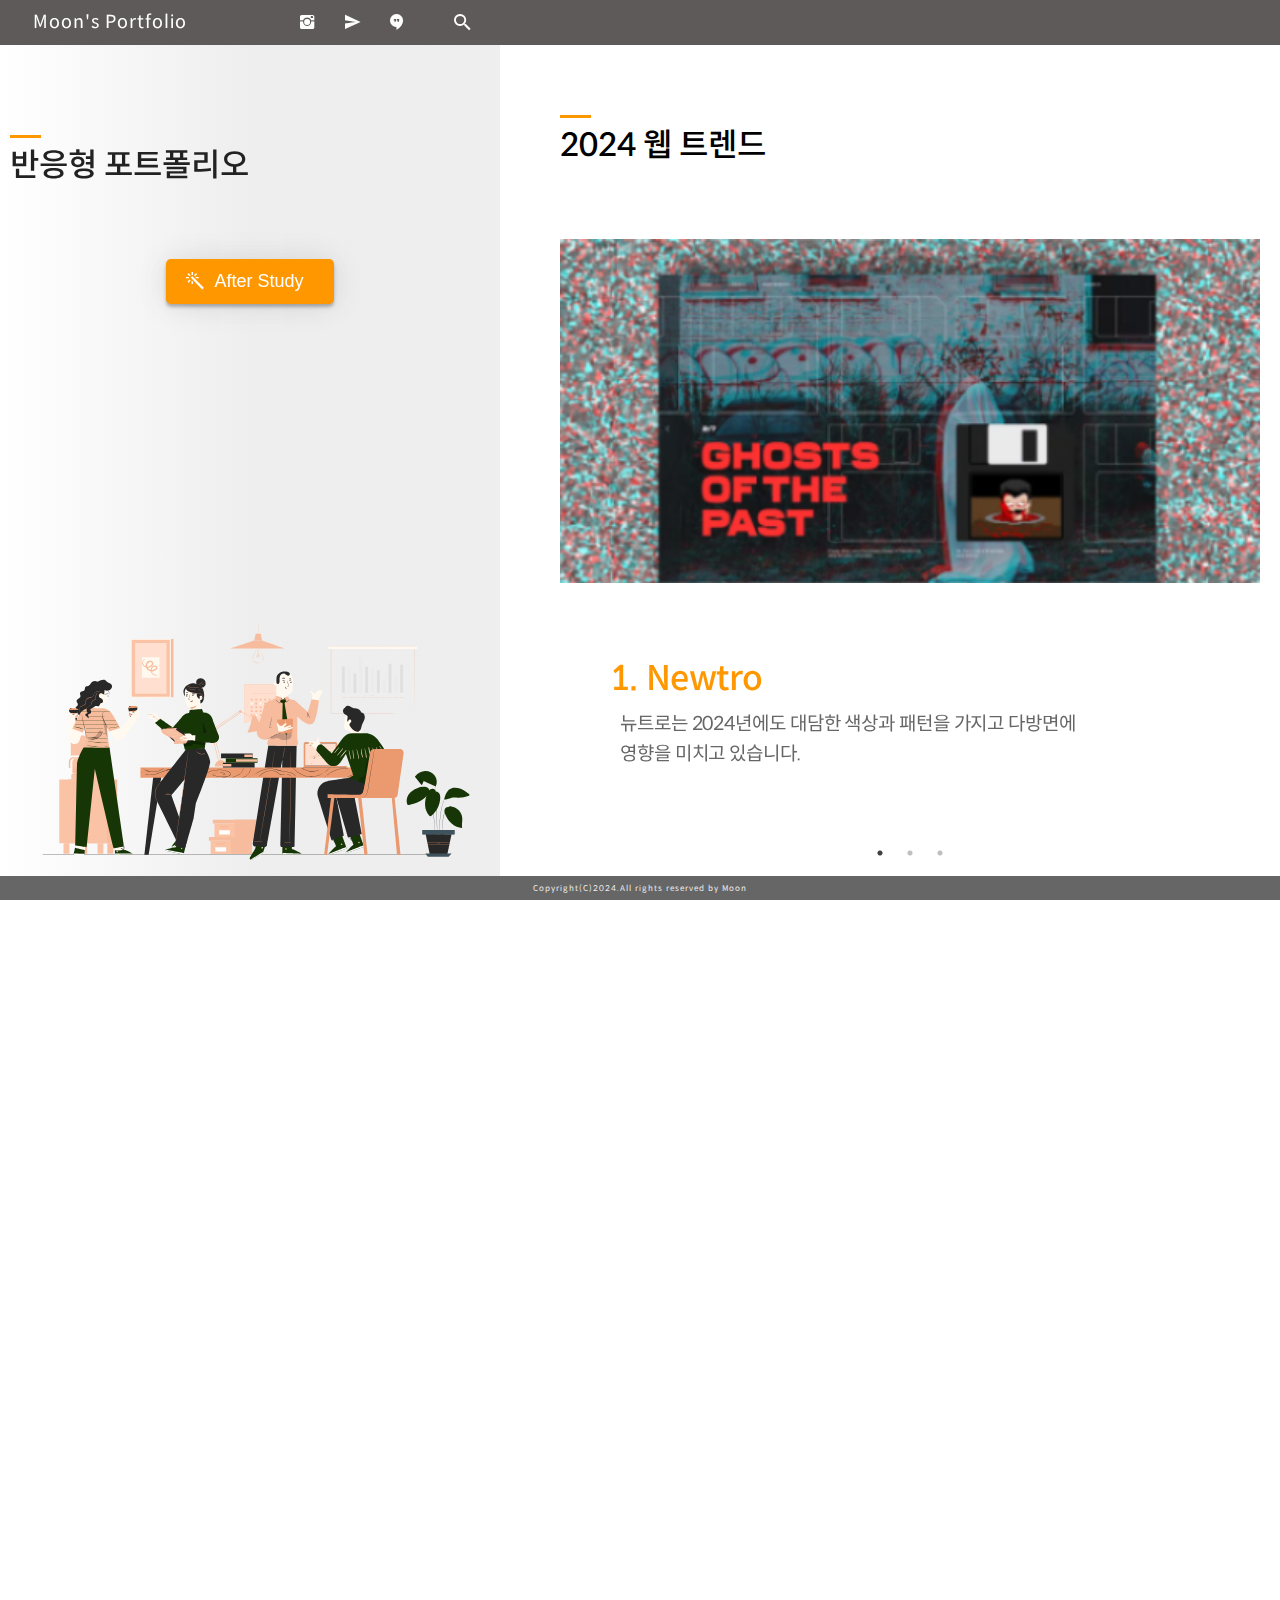
<file: index.html>
<!DOCTYPE html>

<html lang="ko">

<head>
    <meta charset="UTF-8" />
    <!-- 파비콘 -->
    <link rel="shortcut icon" href="favicon.ico" />

    <meta http-equiv="X-UA-Compatible" content="IE=edge" />

    <meta name="viewport" content="width=device-width, initial-scale=1.0" />

    <!--  og:이미지 -->
    <meta property="og:image" content="og_img.jpg" />

    <!-- 폰트 -->
    <link href="./css/SpoqaHanSansNeo.css" rel="stylesheet" type="text/css" />

    <!-- 리셋 -->
    <link href="./css/reset.css" rel="stylesheet" type="text/css" />

    <!-- 아이오니콘 -->
    <link href="./css/ionicons.css" rel="stylesheet" type="text/css" />

    <!-- slick -->
    <link rel="stylesheet" href="./slick/slick.css">
    <link rel="stylesheet" href="./slick/slick-theme.css">

    <!-- css -->
    <link rel="stylesheet" href="./css/main.css" />

    <!-- 제이쿼리 -->
    <script type="text/javascript" src="./js/jquery-3.6.0.min.js"></script>
    <!-- slick -->
    <script type="text/javascript" src="./js/slick.js"></script>
    <!-- amchart 온라인 방식만 지원-->
    <script src="//cdn.amcharts.com/lib/5/index.js"></script>
    <script src="//cdn.amcharts.com/lib/5/wc.js"></script>
    <script src="//cdn.amcharts.com/lib/5/themes/Animated.js"></script>
    <!-- lottie-player -->
    <script src="./js/lottie-player.js"></script>
    <script>
        $(document).ready(function() {
            //  메뉴버튼
            $('.gnb_area .wrap_btn').click(function() {
                $(this).find('.btn_call_menu').toggleClass('on');
                $('.gnb').toggleClass('on');
            });
            //  카로셀 설정 ,  nested 사용 예정이 없어 swiper보다  좀더 가벼운  slick 사용
            $('.slide_01').slick({
                infinite: true,
                slidesToShow: 1,
                speed: 500,
                drggable: true,
                arrows: false,
                dots: true,
                autoplay: true,
                autoplaySpeed: 4000,
                pauseOnHover: true,
                fade: true,

            });
        });
    </script>
    <title>Moon's Portfolio</title>
</head>

<body>
    <div class="wrap_main">
        <div class="wrap_gnb">
            <h1 class="tit">
                Moon's Portfolio
            </h1>
            <nav class="gnb_area">
                <div class="wrap_btn">
                    <button class="btn_call_menu on">
                        <i class="ion-android-menu call_menu"></i>
                        <span class="ir">
                            메뉴열기
                        </span>
                    </button> <button class="btn_call_menu">
                        <i class="ion-android-close call_menu"></i>
                        <span class="ir">
                            메뉴닫기
                        </span>
                    </button>
                </div>

                <ul class="gnb">
                    <li>
                        <a href="">
                            <i class="ion-social-instagram"></i> <span class="txt">인스타 그램</span>
                        </a>
                    </li>
                    <li>
                        <a href="">
                            <i class="ion-android-send"></i><span class="txt">이메일</span>
                        </a>
                    </li>
                    <li>
                        <a href="">
                            <i class="ion-android-hangout"></i> <span class="txt">더미</span>
                        </a>
                    </li>
                </ul>
            </nav>
            <div class="search_area">
                <button class="btn_call_search">
                    <i class="ion-android-search call_seach"></i>
                    <span class="ir">
                        검색
                    </span>
                </button>
            </div>
        </div>
        <div id="content">
            <section class="chart_area">
                <h3 class="tit_section">반응형 포트폴리오</h3>
                <p class="sub_tit">
                    <!-- amchart 및 Lottie br & codepen 참조 -->
                </p>
                <button class="chart_action">
                    <i class="ion-ios-color-wand"></i>
                    After Study
                </button>
                <div id="chartdiv"></div>
                <!-- ??? 이 div의 의미 ??? -->

                <div class="lottie on">
                    <lottie-player src="./images/45534-team.json" background="transparent" speed="1" loop autoplay>
                    </lottie-player>
                </div>
                <div class="lottie">
                    <lottie-player src="./images/75296-developer-01-whoooa.json" background="transparent" speed="1" loop autoplay>
                    </lottie-player>
                </div>
                <script>
                    //  챠트의 설정은 codepen에서 원하는 내용을 찾아 적용하였습니다.
                    var root = am5.Root.new("chartdiv");
                    root.setThemes([
                        am5themes_Animated.new(root)
                    ]);
                    var container = root.container.children.push(am5.Container.new(root, {
                        width: am5.percent(100),
                        height: am5.percent(100),
                        layout: root.gridLayout
                    }));
                    var series = container.children.push(am5wc.WordCloud.new(root, {
                        categoryField: "tag",
                        valueField: "weight",
                        calculateAggregates: true
                    }));
                    series.set("heatRules", [{
                        target: series.labels.template,
                        dataField: "value",
                        min: am5.color(0x000000),
                        max: am5.color(0x000000),
                        key: "fill"
                    }]);
                    series.labels.template.setAll({
                        paddingTop: 5,
                        paddingBottom: 5,
                        paddingLeft: 10,
                        paddingRight: 10,
                        fontFamily: "Spoqa Han Sans Neo",
                        cursorOverStyle: "pointer"
                    });
                    series.labels.template.events.on("click", function(ev) {
                        const category = ev.target.dataItem.get("category");
                        window.open(" https://www.google.com/search?q=" + encodeURIComponent(category));
                    });
                    var data_1 = [{
                            tag: "유튜브",
                            weight: 0.12
                        }, {
                            tag: "영화",
                            weight: 0.11
                        }, {
                            tag: "재테크",
                            weight: 0.1
                        }, {
                            tag: "트렌드",
                            weight: 0.1
                        }, {
                            tag: "날씨",
                            weight: 0.
                        }, {
                            tag: "운동",
                            weight: 0.5
                        }, {
                            tag: "점심메뉴",
                            weight: 0.3
                        }

                    ]
                    var data_2 = [{
                            tag: "시멘틱 마크업",
                            weight: 0.12
                        }, {
                            tag: "CSS",
                            weight: 0.12
                        }, {
                            tag: "JavaScript",
                            weight: 0.2
                        }, {
                            tag: "SASS",
                            weight: 0.1
                        }, {
                            tag: "바닐라",
                            weight: 0.05
                        }, {
                            tag: "NODE",
                            weight: 0.03
                        }, {
                            tag: "퍼블리셔",
                            weight: 0.1
                        }, {
                            tag: "CHART",
                            weight: 0.06
                        }, {
                            tag: "VUE",
                            weight: 0.07
                        }, {
                            tag: "npm",
                            weight: 0.06
                        },

                    ]
                    series.data.setAll(
                        data_1
                    );
                    setInterval(function() {
                        am5.array.each(series.dataItems, function(dataItem) {
                            var value = Math.random() * 65;
                            value = value - Math.random() * value;
                            dataItem.set("value", value);
                            dataItem.set("valueWorking", value);
                        })
                    }, 3000)

                    function selectDataset(set) {
                        series.data.setAll(
                            set
                        );
                        series.set("heatRules", [{
                            target: series.labels.template,
                            dataField: "value",
                            min: am5.color(0xFFD4C2),
                            max: am5.color(0xFF621F),
                            key: "fill"
                        }]);
                        $('.lottie').toggleClass('on')
                    }
                    $('.chart_action').click(function() {
                        selectDataset(data_2)
                        $(this).hide()
                    })
                </script>
            </section>

            <section class="slide_area">
                <h2 class="tit_section">2024 웹 트렌드</h2>
                <ul class="slide_01 card_00">
                    <li class="type_00">
                        <a target="_blank" href="https://99designs.com/blog/trends/web-design-trends/#3">
                            <div class="img_area">
                                <img src="./images/sl_01.png" alt="Retro revolution">
                            </div>
                            <div class="txt_box">
                                <h3 class="tit_card">
                                    1. Newtro
                                </h3>
                                <p class="txt">뉴트로는 2024년에도 대담한 색상과 패턴을 가지고 다방면에 영향을 미치고 있습니다.</p>
                            </div>
                        </a>
                    </li>
                    <li class="type_00">
                        <a target="_blank" href="https://99designs.com/blog/trends/web-design-trends/#4">
                            <div class="img_area">
                                <img src="./images/sl_02.png" alt="Visible borders">
                            </div>
                            <div class="txt_box">
                                <h3 class="tit_card">2. Visible borders</h3>
                                <p class="txt">2024년에는 단순한 테두리와 프레임을 통해 기초를 드러내는 레이아웃으로 좀 더 현실감 있게 만드려고 합니다.</p>
                            </div>
                        </a>
                    </li>
                    <li class="type_00">
                        <a target="_blank" href="https://99designs.com/blog/trends/web-design-trends/#9">
                            <div class="img_area">
                                <img src="./images/sl_03.png" alt="Retro revolution">
                            </div>
                            <div class="txt_box">
                                <h3 class="tit_card">3. AI generated graphics</h3>
                                <p class="txt">
                                    2024년에는 관련 인터페이스를 육성하기 위해 AI 그래픽의 증가가 예상됩니다. 그러나 디지털 도구에 의존하면 불완전한 예술 작품으로 얻을 수 있는 개성을 놓치기 쉽습니다. </p>
                            </div>
                        </a>
                    </li>
                </ul>
            </section>
            <section class="skill_area">
                <h2 class="tit_section">관심 기술</h2>
                <ul class="card_01">
                    <li>
                        <!-- ??? li 클래스를 비워둔 이유 ??? -->
                        <a href="https://lottiefiles.com/web-player?gclid=CjwKCAjwsJ6TBhAIEiwAfl4TWDPYIYh1yUp-LKxi04ds0awaN17H2boIovWrNcsEdCma_mxBdBWPiBoCqM4QAvD_BwE" target="_blank">
                            <div class="img_area">
                                <img src="images/lottie.png" alt="Lottie 이미지">
                            </div>
                            <div class="txt_box">
                                <h3 class="tit_card">
                                    <strong><i class="ion-film-marker"></i>Lottie.js</strong>
                                </h3>
                                <p class="txt ">

                                    모든 웹사이트를 위한 강력한 웹 플레이어
                                </p>
                                <p class="site ">https://lottiefiles.com/</p>
                            </div>
                        </a>
                    </li>
                    <li>
                        <a href="https://git-scm.com/ " target="_blank ">
                            <div class="img_area ">
                                <img src="images/git.png " alt="Lottie 이미지 ">
                            </div>
                            <div class="txt_box ">
                                <h3 class="tit_card ">
                                    <strong><i class="ion-merge"></i>git.js</strong>
                                </h3>
                                <p class="txt "> 빠르고 효율적으로 처리하도록 설계된 무료 오픈 소스 분산 버전 제어 시스템
                                </p>
                                <p class="site ">https://git-scm.com/</p>
                            </div>
                        </a>
                    </li>
                    <li>
                        <a href="https://www.amcharts.com/javascript-charts/ " target="_blank ">
                            <div class="img_area ">
                                <img src="images/amcharts.png " alt="Lottie 이미지 ">
                            </div>
                            <div class="txt_box ">
                                <h3 class="tit_card ">
                                    <strong><i class="ion-arrow-graph-up-right"></i> amCharts.js</strong>
                                </h3>
                                <p class="txt "> 간단하면서도 강력하고 유연한 드롭인 데이터 시각화 챠트 솔루션.</p>
                                <p class="site ">https://www.amcharts.com/javascript-charts/</p>
                            </div>
                        </a>
                    </li>
                    <li>
                        <a href="https://sass-lang.com/ " target="_blank ">
                            <div class="img_area ">
                                <img src="images/sass.png " alt="sass-lang 이미지 ">
                            </div>
                            <div class="txt_box ">
                                <h3 class="tit_card ">
                                    <strong><i class="ion-social-sass"></i> sass-lang</strong>
                                </h3>
                                <p class="txt ">Sass는 햄튼 캐틀린이 설계하고 나탈리 바이첸바움이 개발한 CSS 전처리 도구</p>
                                <p class="site ">https://sass-lang.com/</p>
                            </div>
                        </a>
                    </li>
                </ul>
            </section>
            <section class="profile_area">
                <h2 class="tit_section">
                    Profile
                </h2>
                <div class="profile_card">
                    <h3 class="tit_profile">
                        Moongb
                    </h3>
                    <dl class="profile_list">
                        <dt>email</dt>
                        <dd>
                            <a href="mailto:email@gamil.com" class=""><i class="ion-email"></i> workmoon15@gmail.com</a>
                        </dd>
                    </dl>
                    <dl class="profile_list">
                        <dt>Skill</dt>
                        <dd>
                            Html , CSS , JQUERY
                        </dd>
                    </dl>
                    <dl class="profile_list">
                        <dt>Tool</dt>
                        <dd>
                            VSCODE, GIT, PHOTOSHOP
                        </dd>
                    </dl>
                    <!-- * 카카오맵 - 지도퍼가기 -->
                    <!-- 1. 지도 노드 -->
                    <div id="daumRoughmapContainer1651042328059" class="root_daum_roughmap root_daum_roughmap_landing">
                    </div>
                    <!-- 2. 설치 스크립트* 지도 퍼가기 서비스를 2개 이상 넣을 경우, 설치 스크립트는 하나만 삽입합니다.-->
                    <script charset="UTF-8" class="daum_roughmap_loader_script" src="https://ssl.daumcdn.net/dmaps/map_js_init/roughmapLoader.js"></script>

                    <!-- 3. 실행 스크립트 -->
                    <script charset="UTF-8">
                        new daum.roughmap.Lander({
                            "timestamp": "1651042328059",
                            "key": "2az7a",
                            "mapWidth": "1200",
                            "mapHeight": "360"
                        }).render();
                    </script>
                </div>
            </section>
        </div>
        <div class="footer">
            <p class="copyright">
                Copyright(C)2024.All rights reserved by Moon
            </p>
        </div>
    </div>
</body>

</html>
</file>
<file: css/SpoqaHanSansNeo.css>
/**
 * Copyright (c) 2015 Spoqa, Inc.
 *
 * Permission is hereby granted, free of charge, to any person obtaining
 * a copy of this software and associated documentation files (the
 * "Software"), to deal in the Software without restriction, including
 * without limitation the rights to use, copy, modify, merge, publish,
 * distribute, sublicense, and/or sell copies of the Software, and to
 * permit persons to whom the Software is furnished to do so, subject to
 * the following conditions:
 *
 * The above copyright notice and this permission notice shall be
 * included in all copies or substantial portions of the Software.
 *
 * THE SOFTWARE IS PROVIDED "AS IS", WITHOUT WARRANTY OF ANY KIND,
 * EXPRESS OR IMPLIED, INCLUDING BUT NOT LIMITED TO THE WARRANTIES OF
 * MERCHANTABILITY, FITNESS FOR A PARTICULAR PURPOSE AND
 * NONINFRINGEMENT. IN NO EVENT SHALL THE AUTHORS OR COPYRIGHT HOLDERS BE
 * LIABLE FOR ANY CLAIM, DAMAGES OR OTHER LIABILITY, WHETHER IN AN ACTION
 * OF CONTRACT, TORT OR OTHERWISE, ARISING FROM, OUT OF OR IN CONNECTION
 * WITH THE SOFTWARE OR THE USE OR OTHER DEALINGS IN THE SOFTWARE.
 */

@font-face {
    font-family: 'Spoqa Han Sans Neo';
    font-weight: 700;
    src: local('Spoqa Han Sans Neo Bold'), url('../fonts/SpoqaHanSansNeo/SpoqaHanSansNeo-Bold.woff2') format('woff2'), url('../fonts/SpoqaHanSansNeo/SpoqaHanSansNeo-Bold.woff') format('woff'), url('../fonts/SpoqaHanSansNeo/SpoqaHanSansNeo-Bold.ttf') format('truetype');
}

@font-face {
    font-family: 'Spoqa Han Sans Neo';
    font-weight: 500;
    src: local('Spoqa Han Sans Neo Medium'), url('../fonts/SpoqaHanSansNeo/SpoqaHanSansNeo-Medium.woff2') format('woff2'), url('../fonts/SpoqaHanSansNeo/SpoqaHanSansNeo-Medium.woff') format('woff'), url('../fonts/SpoqaHanSansNeo/SpoqaHanSansNeo-Medium.ttf') format('truetype');
}

@font-face {
    font-family: 'Spoqa Han Sans Neo';
    font-weight: 400;
    src: local('Spoqa Han Sans Neo Regular'), url('../fonts/SpoqaHanSansNeo/SpoqaHanSansNeo-Regular.woff2') format('woff2'), url('../fonts/SpoqaHanSansNeo/SpoqaHanSansNeo-Regular.woff') format('woff'), url('../fonts/SpoqaHanSansNeo/SpoqaHanSansNeo-Regular.ttf') format('truetype');
}

@font-face {
    font-family: 'Spoqa Han Sans Neo';
    font-weight: 300;
    src: local('Spoqa Han Sans Neo Light'), url('../fonts/SpoqaHanSansNeo/SpoqaHanSansNeo-Light.woff2') format('woff2'), url('../fonts/SpoqaHanSansNeo/SpoqaHanSansNeo-Light.woff') format('woff'), url('../fonts/SpoqaHanSansNeo/SpoqaHanSansNeo-Light.ttf') format('truetype');
}

@font-face {
    font-family: 'Spoqa Han Sans Neo';
    font-weight: 100;
    src: local('Spoqa Han Sans Neo Thin'), url('../fonts/SpoqaHanSansNeo/SpoqaHanSansNeo-Thin.woff2') format('woff2'), url('../fonts/SpoqaHanSansNeo/SpoqaHanSansNeo-Thin.woff') format('woff'), url('../fonts/SpoqaHanSansNeo/SpoqaHanSansNeo-Thin.ttf') format('truetype');
}
</file>
<file: css/main.css>
@charset "utf-8";

/* 모바일 퍼스트 max 720px */

.wrap_gnb {
    line-height: 45px;
    position: fixed;
    z-index: 1000;
    top: 0;
    width: 100%;
    min-height: 45px;
    background: rgba(55, 49, 49, 0.8);
}

.wrap_gnb .tit {
    font-size: 18px;
    font-weight: 400;
    box-sizing: border-box;
    width: 100%;
    padding: 0 80px;
    text-align: center;
    letter-spacing: 1px;
    color: #fff;
}

.wrap_gnb .gnb {
    position: fixed;
    z-index: 1000000;
    top: 45px;
    bottom: 0;
    left: -100%;
    display: block;
    box-sizing: border-box;
    width: 100%;
    padding: 20px 30px;
    transition: 0.3s;
    background: #fff;
}

.wrap_gnb .gnb.on {
    left: 0;
    background: rgba(55, 49, 49, 0.8);
}

.wrap_gnb .gnb li {
    font-size: 18px;
    color: #fff;
}

.wrap_gnb .gnb li a {
    font-weight: 400;
    display: flex;
    align-items: center;
    justify-content: flex-start;
    letter-spacing: 1px;
}

.wrap_gnb .gnb li i {
    font-size: 31px;
    margin-right: 10px;
}

.wrap_gnb .btn_call_menu,
.wrap_gnb .btn_call_search {
    position: absolute;
    top: 0;
    width: 45px;
    height: 45px;
    color: #fff;
}

.wrap_gnb .gnb_area button.btn_call_menu {
    z-index: 10;
    left: 0;
    width: 45px;
    height: 45px;
    transition: 0.3s;
    transform: rotate(180deg);
    opacity: 0;
}

.wrap_gnb .gnb_area button.btn_call_menu.on {
    z-index: 100;
    opacity: 1;
}

.wrap_gnb .search_area button.btn_call_search {
    font-size: 22px;
    right: 0;
}

.wrap_gnb .gnb_area .btn_call_menu,
.wrap_gnb .search_area .btn_call_search {
    font-size: 24px;
    font-weight: 100;
    display: flex;
    align-items: center;
    justify-content: center;
}

#content {
    position: relative;
    z-index: 1;
    max-width: 540px;
    min-height: calc(100vh - 45px);
    margin: 45px auto;
    margin-top: 45px;
}

#content section {
    box-sizing: border-box;
    /* ???박스 사이징을 넣어주는 이유??? */
    /* ???박스 사이징을 해제하면 중앙정렬이 망가지는 이유??? */
    width: 100%;
    padding: 0 30px;
}

#content .tit_section {
    font-size: 24px;
    font-weight: 500;
    line-height: 1.5;
    position: relative;
    width: 100%;
    margin: 50px 0 30px;
    padding: 6px 0 0 0;
}

#content .tit_section:before {
    position: absolute;
    top: 0;
    left: 0;
    display: block;
    width: 31px;
    height: 3px;
    content: "";
    border-top: 3px solid rgba(255, 151, 0, 1);
}

#content section.chart_area {
    position: relative;
    display: flex;
    align-items: center;
    flex-direction: column;
    justify-content: space-between;
    box-sizing: border-box;
    height: 90vh;
    padding: 20px 30px;
    color: #222;
    background-size: cover;
}

#chartdiv {
    position: relative;
    z-index: 10;
    width: 100vw;
    height: 100vw;
    border-radius: 6px;
}

#content section .tit {
    font-size: 24px;
    font-weight: 500;
    line-height: 1.5;
    z-index: 10;
    align-self: flex-start;
}

#content section .sub_tit {
    font-size: 14px;
    line-height: 1.3;
    z-index: 10;
    align-self: flex-start;
    text-align: left;
}

#content section.chart_area .lottie {
    display: none;
    height: 30vh;
}

#content section.chart_area .lottie.on {
    display: block;
}

#content .chart_action {
    font-size: 18px;
    z-index: 1;
    display: flex;
    align-items: center;
    justify-content: flex-end;
    margin: 0 0 0;
    padding: 0 30px 0 20px;
    color: #fff;
    border: none;
    border-radius: 5px;
    background: rgb(255, 151, 0);
    box-shadow: 0 3px 5px -1px rgb(0 0 0 / 20%), 0 3px 3px 0 rgb(0 0 0 / 14%), 0 1px 30px 0 rgb(0 0 0 / 12%);
}

#content .chart_action i {
    font-size: 23px;
    margin-right: 10px;
}

#content section.slide_area .slick-slide>a,
#content section.slide_area .slick-slide>div {
    display: flex;
    align-items: center;
    flex-direction: column;
    justify-content: flex-start;
    box-sizing: border-box;
    min-height: 340px;
}

#content section.slide_area .slick-dots {
    bottom: 0;
}

#content section.slide_area .slick-dots {
    bottom: 0;
}

.card_00 .txt {
    font-size: 14px;
    line-height: 1.6;
    margin-bottom: 10px;
    padding: 0 20px 0 10px;
    letter-spacing: -0.1px;
}

.card_01 .img_area {
    overflow: hidden;
    box-sizing: border-box;
    width: 90%;
    padding: 3px;
    background: linear-gradient(-45deg, rgb(238 119 82 / 30%), rgb(231 60 126 / 70%), #23a6d5, #23d5ab);
    box-shadow: -4px -2px 10px rgb(0 0 0 / 30%);
}

.card_01 .img_area img {
    display: block;
    background: #fff;
}

.card_01 .txt_box {
    line-height: 1.5;
    position: relative;
    z-index: 1000;
    width: 47%;
    margin: -22px -2px 0 auto;
    padding: 30px 40px 30px;
    color: #666;
    border-radius: 5px;
    background: rgb(238 238 238 / 80%);
    box-shadow: 4px 2px 8px rgb(0 0 0 / 20%);
}

.card_01 .tit_card {
    font-size: 22px;
    font-weight: 500;
    margin: 0 0 15px;
    letter-spacing: -0.5px;
    color: #555;
}

.card_01 .tit_card i {
    font-size: 34px;
    margin-right: 15px;
    color: rgb(24 103 192 / 80%);
}

.card_01 .tit_card strong {
    display: flex;
    align-items: center;
}

.card_01 .txt {
    font-size: 14px;
    line-height: 1.4;
    margin-bottom: 15px;
    letter-spacing: -0.1px;
}

.card_01 .site {
    font-size: 12px;
    line-height: 1.1;
    margin-bottom: 4px;
    letter-spacing: -0.1px;
    word-break: break-all;
    color: #888;
}

.card_01 li {
    position: relative;
    margin-bottom: 55px;
}

#daumRoughmapContainer1651042328059 {
    width: 100% !important;
    margin-top: 40px;
    border-radius: 10px;
}

section .tit_profile {
    font-size: 24px;
    font-weight: 700;
    line-height: 1.2;
    margin-bottom: 10px;
}

.profile_list {
    display: flex;
    align-items: center;
    flex-direction: row;
    justify-content: flex-start;
    margin-bottom: 10px;
}

.profile_list dt {
    font-size: 16px;
    font-weight: 500;
    display: flex;
    width: 60px;
    color: #666;
}

.profile_list dd {
    font-family: sans-serif;
    font-size: 14px;
    font-weight: 400;
    display: flex;
    align-items: center;
    flex-direction: column;
    justify-content: center;
    min-height: 25px;
    color: #333;
}

.profile_list dd>a {
    display: flex;
    align-items: flex-start;
    align-items: center;
    min-height: auto;
    padding: 4px 10px 8px;
    letter-spacing: 1px;
    color: #fff;
    border-radius: 4px;
    background: rgb(24 103 192 / 80%);
}

.profile_list dd i {
    font-size: 24px;
    margin-top: 2px;
    margin-right: 10px;
}

.profile_card {
    padding: 20px 25px;
    box-shadow: 0 3px 1px -2px rgb(0 0 0 / 20%), 0 2px 2px 0 rgb(0 0 0 / 14%), 0 1px 5px 0 rgb(0 0 0 / 12%);
}

.footer {
    display: flex;
    align-items: center;
    justify-content: center;
    min-height: 64px;
    margin-top: 24px;
    background: #666;
}

.copyright {
    font-size: 12px;
    display: flex;
    align-items: center;
    justify-content: center;
    letter-spacing: 1px;
    color: #eee;
}

@media screen and (min-width: 721px) and (max-width: 1200px) {
    #content {
        max-width: 720px;
    }
    #content .tit_section {
        font-size: 38px;
        margin: 80px 0 50px;
    }
    .slick-dotted.slick-slider {
        max-width: 580px;
        margin: 0 auto;
    }
    .card_00 .txt_box {
        max-width: 450px;
    }
    .card_00 .tit_card {
        font-size: 28px;
        line-height: 1.4;
        margin-bottom: 20px;
    }
    .card_00 .txt {
        font-size: 24px;
        line-height: 1.6;
    }
    #content section.skill_area .card_01 {
        display: flex;
        flex-wrap: wrap;
    }
    #content section.skill_area .card_01 li {
        box-sizing: border-box;
        width: 50%;
        padding: 0 30px;
    }
    .profile_card {
        display: flex;
        align-items: center;
        flex-direction: column;
    }
    section .tit_profile {
        font-size: 38px;
        font-weight: 500;
        margin-bottom: 30px;
    }
    .profile_list {
        width: 360px;
    }
    .profile_list dt {
        font-size: 22px;
        margin-right: 50px;
    }
    .profile_list dd {
        font-size: 20px;
        font-weight: 400;
    }
}

@media screen and (min-width: 1201px) {
    .wrap_gnb .wrap_btn {
        display: none;
    }
    .wrap_gnb .tit {
        width: 220px;
        padding: 0 0;
    }
    .wrap_gnb .gnb {
        position: absolute;
        z-index: 1000000;
        top: 0;
        bottom: auto;
        left: 270px;
        display: block;
        display: flex;
        flex-direction: row;
        justify-content: space-evenly;
        box-sizing: border-box;
        width: 150px;
        padding: 0 30px;
        transition: 0.3s;
        background: none;
    }
    .wrap_gnb .gnb.on {
        left: 0;
        background: rgba(55, 49, 49, 0.8);
    }
    .wrap_gnb .gnb li {
        font-size: 17px;
        color: #fff;
    }
    .wrap_gnb .gnb li a {
        font-weight: 400;
        display: flex;
        align-items: center;
        justify-content: flex-start;
        letter-spacing: 1px;
    }
    .wrap_gnb .gnb li span {
        display: none;
    }
    .wrap_gnb .gnb li i {
        font-size: 19px;
        margin-right: 0;
    }
    .wrap_gnb .btn_call_menu,
    .wrap_gnb .btn_call_search {
        position: absolute;
        top: 0;
        width: 45px;
        height: 45px;
        color: #fff;
    }
    .wrap_gnb .gnb_area button.btn_call_menu {
        z-index: 10;
        left: 0;
        width: 45px;
        height: 45px;
        transition: 0.3s;
        transform: rotate(180deg);
        opacity: 0;
    }
    .wrap_gnb .gnb_area button.btn_call_menu.on {
        z-index: 100;
        opacity: 1;
    }
    .wrap_gnb .search_area button.btn_call_search {
        font-size: 22px;
        left: 440px;
    }
    .wrap_gnb .gnb_area .btn_call_menu,
    .wrap_gnb .search_area .btn_call_search {
        font-size: 24px;
        font-weight: 100;
        display: flex;
        align-items: center;
        justify-content: center;
    }
    #content {
        position: relative;
        z-index: 1;
        display: flex;
        flex-wrap: wrap;
        justify-content: flex-end;
        max-width: 1400px;
        min-height: calc(100vh - 45px);
        margin: 45px auto;
        margin-top: 45px;
    }
    #content section {
        float: right;
        box-sizing: border-box;
        width: calc(100% - 540px);
        max-width: 820px;
        margin-left: 500px;
        padding: 0 20px;
    }
    #content .tit_section {
        font-size: 32px;
        font-weight: 500;
        line-height: 1.5;
        position: relative;
        margin: 70px 0 70px;
        padding: 6px 0 0 0;
    }
    #content .tit_section:before {
        position: absolute;
        top: 0;
        left: 0;
        display: block;
        width: 31px;
        height: 3px;
        content: "";
        border-top: 3px solid rgba(255, 151, 0, 1);
    }
    #content section.chart_area {
        position: fixed;
        left: 0;
        display: flex;
        align-items: center;
        flex-direction: column;
        justify-content: space-between;
        box-sizing: border-box;
        width: 500px;
        height: calc(100vh - 60px);
        margin-left: 0;
        padding: 20px 10px;
        color: #222;
        background: linear-gradient(90deg, #fff, rgb(221 221 221 / 50%), #eee);
        background-size: cover;
    }
    #chartdiv {
        position: relative;
        z-index: 10;
        width: 100%;
        height: 100%;
        border-radius: 6px;
    }
    #content section .tit {
        font-size: 24px;
        font-weight: 500;
        line-height: 1.5;
        z-index: 10;
        align-self: flex-start;
    }
    #content section .sub_tit {
        font-size: 14px;
        line-height: 1.3;
        z-index: 10;
        align-self: flex-start;
        text-align: left;
    }
    #content section.chart_area .lottie {
        display: none;
        height: 30vh;
    }
    #content section.chart_area .lottie.on {
        display: block;
    }
    #content .chart_action {
        font-size: 18px;
        z-index: 1;
        display: flex;
        align-items: center;
        justify-content: flex-end;
        padding: 0 30px 0 20px;
        color: #fff;
        border: none;
        border-radius: 5px;
        background: rgb(255, 151, 0);
        box-shadow: 0 3px 5px -1px rgb(0 0 0 / 20%), 0 3px 3px 0 rgb(0 0 0 / 14%), 0 1px 30px 0 rgb(0 0 0 / 12%);
    }
    #content .chart_action i {
        font-size: 23px;
        margin-right: 10px;
    }
    #content section.slide_area .slick-slide>a,
    #content section.slide_area .slick-slide>div {
        display: flex;
        align-items: center;
        flex-direction: column;
        justify-content: flex-start;
        box-sizing: border-box;
        min-height: 340px;
    }
    #content section.slide_area .slick-dots {
        bottom: 0;
    }
    .card_00 .txt_box {
        line-height: 1.5;
        box-sizing: border-box;
        max-width: 600px;
        margin-top: 50px;
        padding: 10px 50px;
        color: #666;
    }
    .card_00 .tit_card {
        font-size: 34px;
        font-weight: 500;
        margin: 10px 0 5px;
        letter-spacing: -0.5px;
        color: rgb(255 151 0);
    }
    .card_00 .txt {
        font-size: 19px;
        line-height: 1.6;
        margin-bottom: 60px;
        padding: 0 20px 0 10px;
        letter-spacing: -0.1px;
    }
    .card_01 {
        display: flex;
        flex-wrap: wrap;
        justify-content: space-between;
    }
    .card_01 .img_area {
        overflow: hidden;
        box-sizing: border-box;
        width: 90%;
        padding: 3px;
        background: linear-gradient(-45deg, rgb(238 119 82 / 30%), rgb(231 60 126 / 70%), #23a6d5, #23d5ab);
        box-shadow: -4px -2px 10px rgb(0 0 0 / 30%);
    }
    .card_01 .img_area img {
        display: block;
        background: #fff;
    }
    .card_01 .txt_box {
        line-height: 1.5;
        position: relative;
        z-index: 1000;
        width: 47%;
        margin: -22px -2px 0 auto;
        padding: 30px 40px 30px;
        color: #666;
        border-radius: 5px;
        background: rgb(238 238 238 / 80%);
        box-shadow: 4px 2px 8px rgb(0 0 0 / 20%);
    }
    .card_01 .tit_card {
        font-size: 22px;
        font-weight: 500;
        margin: 0 0 15px;
        letter-spacing: -0.5px;
        color: #555;
    }
    .card_01 .tit_card i {
        font-size: 34px;
        margin-right: 15px;
        color: rgb(24 103 192 / 80%);
    }
    .card_01 .tit_card strong {
        display: flex;
        align-items: center;
    }
    .card_01 .txt {
        font-size: 14px;
        line-height: 1.4;
        margin-bottom: 15px;
        letter-spacing: -0.1px;
    }
    .card_01 .site {
        font-size: 12px;
        line-height: 1.1;
        margin-bottom: 4px;
        letter-spacing: -0.1px;
        word-break: break-all;
        color: #888;
    }
    .card_01 li {
        position: relative;
        width: 43%;
        margin-bottom: 55px;
    }
    #daumRoughmapContainer1651042328059 {
        width: 100% !important;
        margin-top: 40px;
        border-radius: 10px;
    }
    section .tit_profile {
        font-size: 24px;
        font-weight: 700;
        line-height: 1.2;
        margin-bottom: 10px;
    }
    .profile_list {
        display: flex;
        align-items: center;
        flex-direction: row;
        justify-content: flex-start;
        margin-bottom: 10px;
    }
    .profile_list dt {
        font-size: 16px;
        font-weight: 500;
        display: flex;
        width: 60px;
        color: #666;
    }
    .profile_list dd {
        font-family: sans-serif;
        font-size: 14px;
        font-weight: 400;
        display: flex;
        align-items: center;
        flex-direction: column;
        justify-content: center;
        min-height: 25px;
        color: #333;
    }
    .profile_list dd>a {
        display: flex;
        align-items: flex-start;
        align-items: center;
        min-height: auto;
        padding: 4px 10px 8px;
        letter-spacing: 1px;
        color: #fff;
        border-radius: 4px;
        background: rgb(24 103 192 / 80%);
    }
    .profile_list dd i {
        font-size: 24px;
        margin-top: 2px;
        margin-right: 10px;
    }
    .profile_card {
        padding: 20px 25px;
        box-shadow: 0 3px 1px -2px rgb(0 0 0 / 20%), 0 2px 2px 0 rgb(0 0 0 / 14%), 0 1px 5px 0 rgb(0 0 0 / 12%);
    }
    .footer {
        position: fixed;
        z-index: 10000;
        bottom: 0;
        display: flex;
        align-items: center;
        justify-content: center;
        width: 100%;
        min-height: 24px;
        margin-top: 24px;
        background: rgb(102 102 102);
    }
    .copyright {
        font-size: 8px;
        display: flex;
        align-items: center;
        justify-content: center;
        letter-spacing: 1px;
    }
}
</file>
